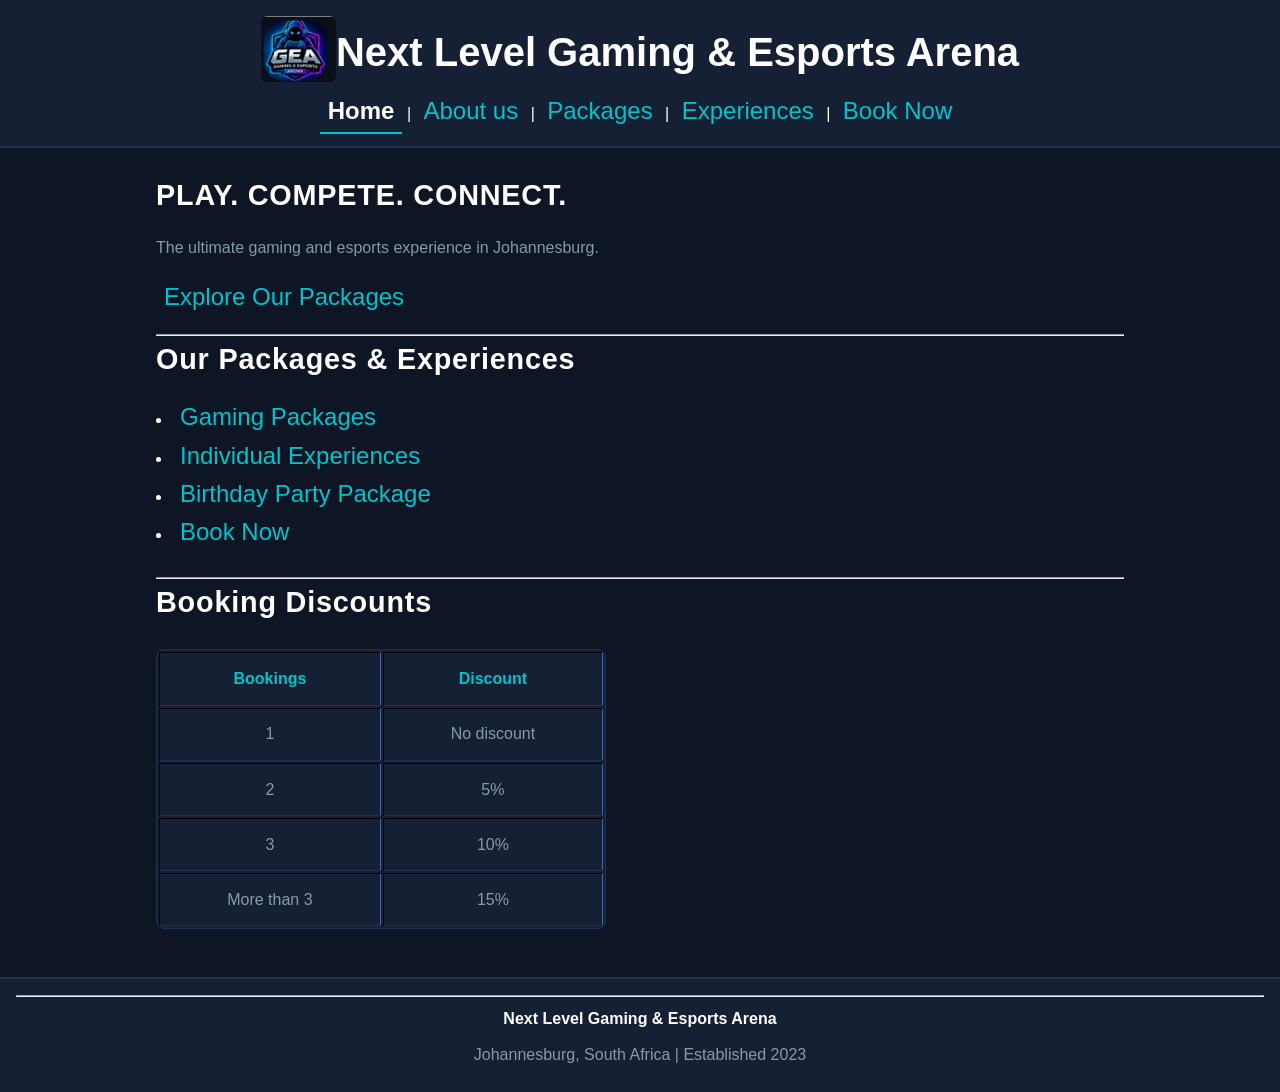
<file: index.html>
<!DOCTYPE html>
<html lang="en">

<head>
    <meta charset="UTF-8">
    <meta name="viewport" content="width=device-width, initial-scale=1.0">
    <title>Home - Next Level Gaming &amp; Esports Arena</title>

    <link rel="stylesheet" href="CSS/styles.css">

</head>

<body>
    <header>
        <h1><img src="images/logo.png" alt="Gaming Arena">Next Level Gaming &amp; Esports Arena</h1>

        <nav>
            <a href="index.html">Home</a> |
            <a href="about.html">About us</a> |
            <a href="packages.html">Packages</a> |
            <a href="experiences.html">Experiences</a> |
            <a href="booking.html">Book Now</a>
        </nav>

    </header>

    <main>

        <h2>PLAY. COMPETE. CONNECT.</h2>
        <p>The ultimate gaming and esports experience in Johannesburg.</p>
        <p><a href="packages.html">Explore Our Packages</a></p>
        <hr>
        <h2>Our Packages &amp; Experiences</h2>
        <ul>
            <li><a href="packages.html">Gaming Packages</a></li>
            <li><a href="experiences.html">Individual Experiences</a></li>
            <li><a href="birthday-party.html">Birthday Party Package</a></li>
            <li><a href="booking.html">Book Now</a></li>
        </ul>

        <br><hr>
        <h2>Booking Discounts</h2>
        <table border="1">
            <tr>
                <th>Bookings</th>
                <th>Discount</th>
            </tr>
            <tr>
                <td>1</td>
                <td>No discount</td>
            </tr>
            <tr>
                <td>2</td>
                <td>5%</td>
            </tr>
            <tr>
                <td>3</td>
                <td>10%</td>
            </tr>
            <tr>
                <td>More than 3</td>
                <td>15%</td>
            </tr>
        </table>
    </main>

    <footer>
        <hr>
        <p><strong>Next Level Gaming &amp; Esports Arena</strong></p>
        <p>Johannesburg, South Africa | Established 2023</p>
    </footer>

    <!--Global Script-->
    <script src="JavaScript/script.js"></script>

</body>

</html>
</file>
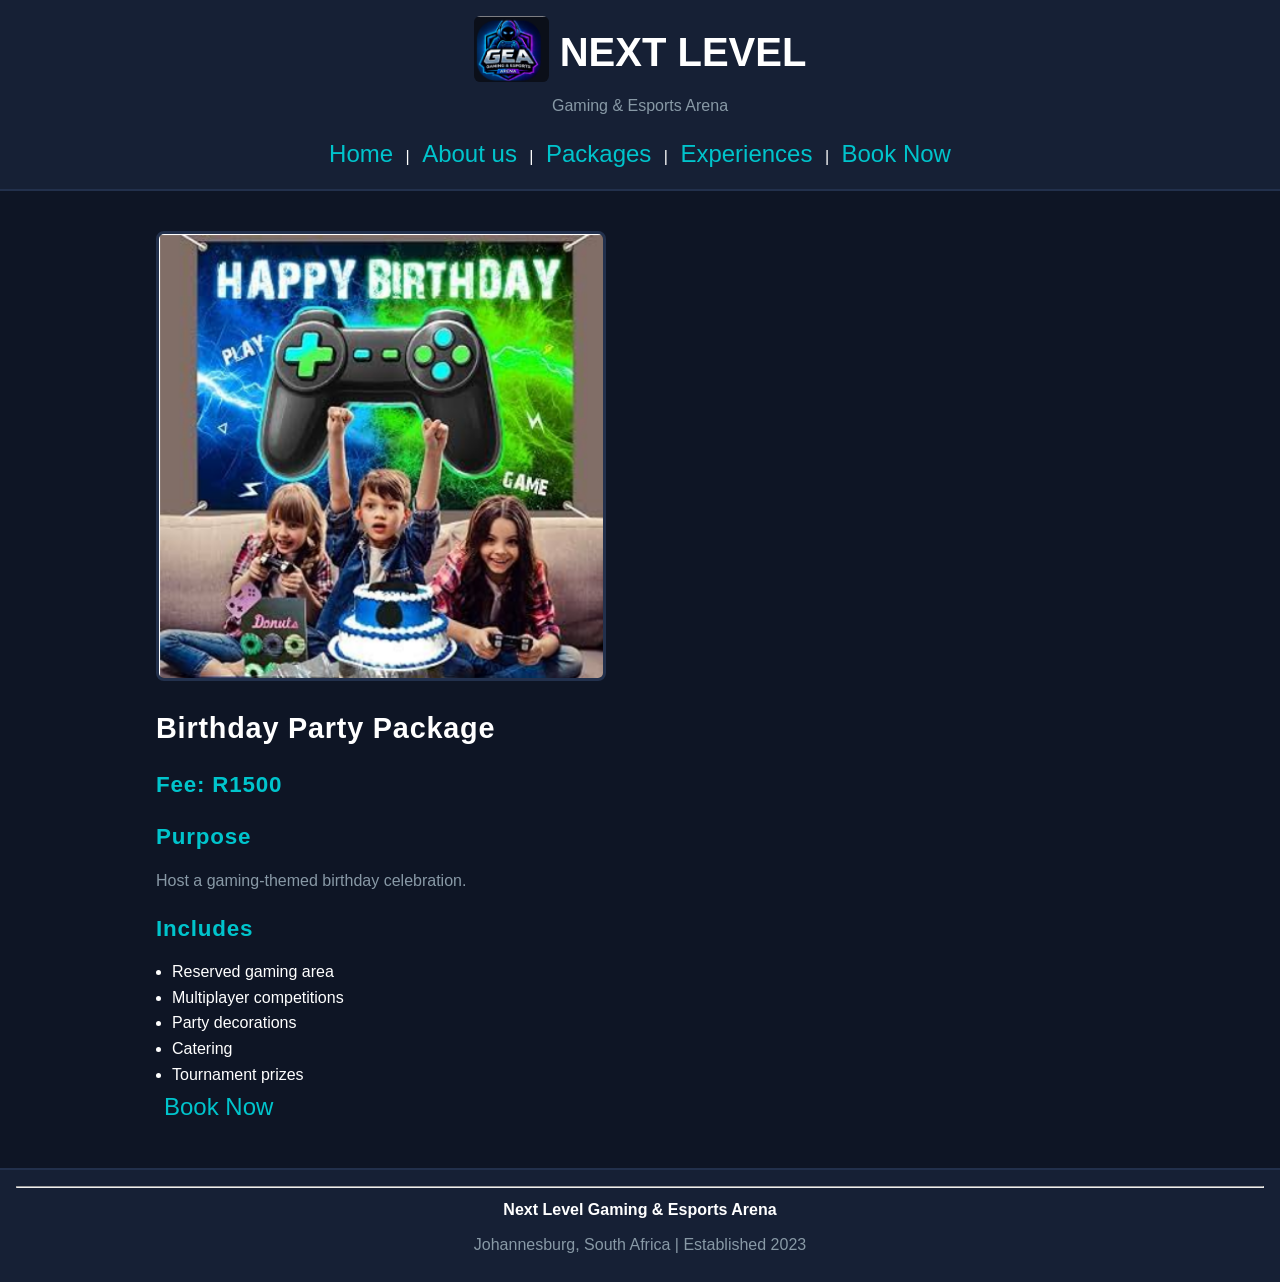
<file: birthday-party.html>
<!DOCTYPE html>
<html lang="en">

<head>
    <meta charset="UTF-8">
    <meta name="viewport" content="width=device-width, initial-scale=1.0">
    <title>Birthday Party Package - Next Level Gaming &amp; Esports Arena</title>

    <link rel="stylesheet" href="CSS/styles.css">

</head>

<body>
    <header>
        <h1><img src="images/logo.png" alt="Gaming Arena"> NEXT LEVEL</h1>
        <p>Gaming &amp; Esports Arena</p>

        <nav>
            <a href="index.html">Home</a> |
            <a href="about.html">About us</a> |
            <a href="packages.html">Packages</a> |
            <a href="experiences.html">Experiences</a> |
            <a href="booking.html">Book Now</a>
        </nav>

    </header>

    <main>

        <img src="images/birthday-party.png" alt="Birthday Party Package" width="30%">


        <h2>Birthday Party Package</h2>

        <h3>Fee: R1500</h3>

        <h3>Purpose</h3>
        <p>Host a gaming-themed birthday celebration.</p>

        <h3>Includes</h3>
        <ul>
            <li>Reserved gaming area</li>
            <li>Multiplayer competitions</li>
            <li>Party decorations</li>
            <li>Catering</li>
            <li>Tournament prizes</li>
        </ul>
        <p><a href="booking.html">Book Now</a></p>
    </main>

    <footer>
        <hr>
        <p><strong>Next Level Gaming &amp; Esports Arena</strong></p>
        <p>Johannesburg, South Africa | Established 2023</p>
    </footer>

    <script src="JavaScript/script.js"></script>

</body>

</html>
</file>
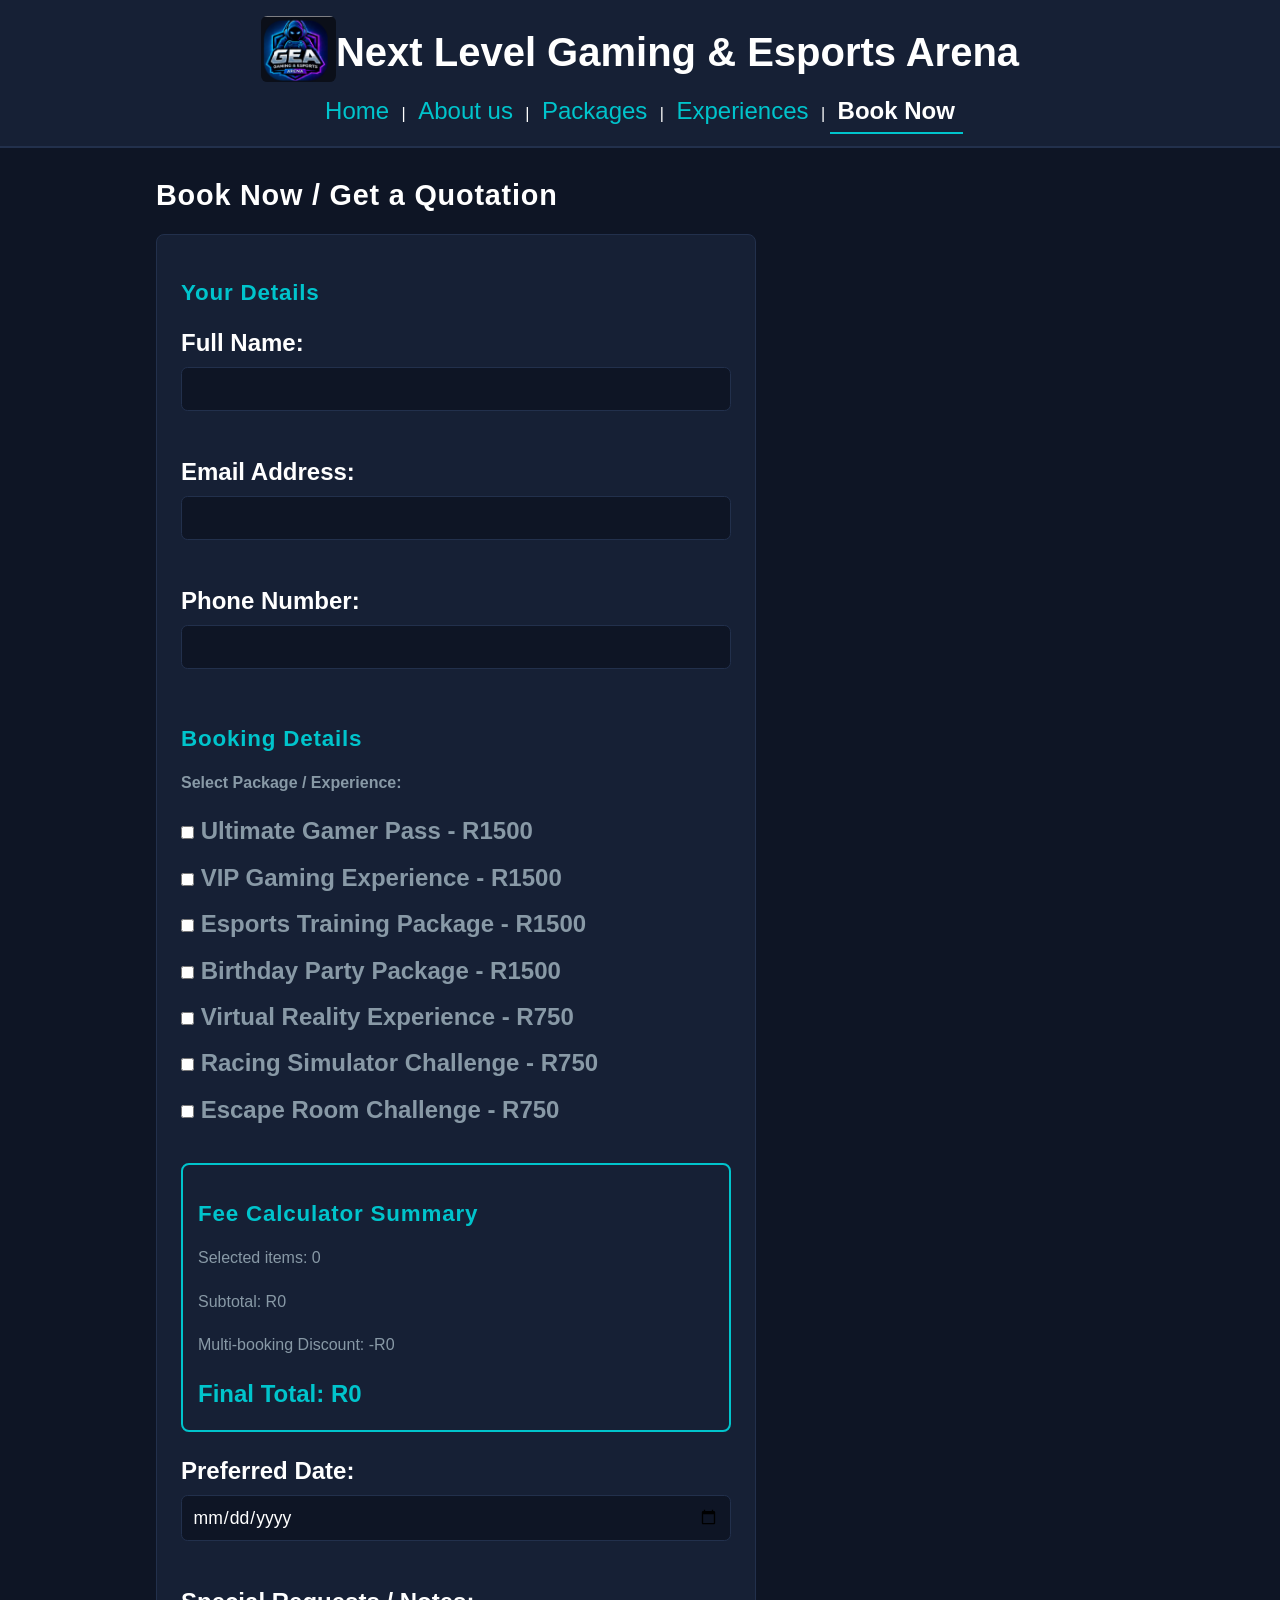
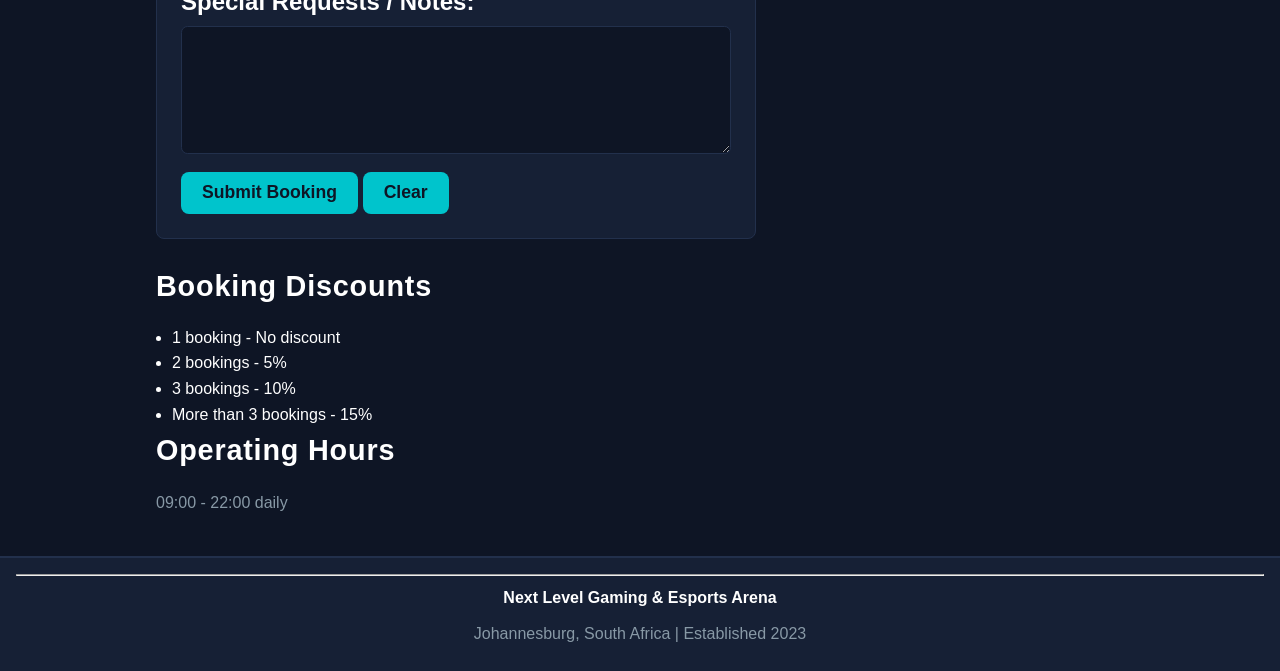
<file: booking.html>
<!DOCTYPE html>
<html lang="en">

<head>
    <meta charset="UTF-8">
    <meta name="viewport" content="width=device-width, initial-scale=1.0">
    <title>Booking / Quotation - Next Level Gaming &amp; Esports Arena</title>

    <link rel="stylesheet" href="CSS/styles.css">

    <!--Calculator CSS-->
    <link rel="stylesheet" href="CSS/calculator.css">

</head>

<body>
    <header>
        <h1><img src="images/logo.png" alt="Gaming Arena">Next Level Gaming &amp; Esports Arena</h1>

        <nav>
            <a href="index.html">Home</a> |
            <a href="about.html">About us</a> |
            <a href="packages.html">Packages</a> |
            <a href="experiences.html">Experiences</a> |
            <a href="booking.html">Book Now</a>
        </nav>

    </header>

    <main>

        <h2>Book Now / Get a Quotation</h2>

        <form action="#" method="post">
            <div class="form-section">

                <h3>Your Details</h3>

                <label for="fullname">Full Name:</label><br><input type="text" id="fullname" name="fullname"
                    required><br><br>
                <label for="email">Email Address:</label><br><input type="email" id="email" name="email"
                    required><br><br>
                <label for="phone">Phone Number:</label><br><input type="tel" id="phone" name="phone" required><br><br>

            </div><br>

            <div class="form-section">
                <h3>Booking Details</h3>

                <p><strong>Select Package / Experience:</strong></p>

                <div class="package-options">
                    <label><input type="checkbox" name="package" value="1500" data-name="Ultimate Gamer Pass"> Ultimate
                        Gamer Pass - R1500</label><br>
                    <label><input type="checkbox" name="package" value="1500" data-name="VIP Gaming Experience"> VIP
                        Gaming Experience - R1500</label><br>
                    <label><input type="checkbox" name="package" value="1500" data-name="Esports Training Package">
                        Esports Training Package - R1500</label><br>
                    <label><input type="checkbox" name="package" value="1500" data-name="Birthday Party Package">
                        Birthday Party Package - R1500</label><br>
                    <label><input type="checkbox" name="package" value="750" data-name="Virtual Reality Experience">
                        Virtual Reality Experience - R750</label><br>
                    <label><input type="checkbox" name="package" value="750" data-name="Racing Simulator Challenge">
                        Racing Simulator Challenge - R750</label><br>
                    <label><input type="checkbox" name="package" value="750" data-name="Escape Room Challenge"> Escape
                        Room Challenge - R750</label><br>
                </div><br>

                <!-- Fee Calculator Summary Box -->
                <div id="calculator-summary" class="fee-calculator">
                    <h3>Fee Calculator Summary</h3>
                    <p id="selected-count">Selected items: 0</p>
                    <p id="subtotal-display">Subtotal: R0</p>
                    <p id="discount-display">Multi-booking Discount: -R0</p>
                    <p id="total-display" class="total-display">Final Total: R0
                    </p>
                </div>


                <label for="date">Preferred Date:</label><br>
                <input type="date" id="date" name="date"><br><br>

                <label for="notes">Special Requests / Notes:</label><br>
                <textarea id="notes" name="notes" rows="5" cols="30"></textarea><br><br>
            </div>

            <input type="submit" value="Submit Booking">
            <input type="reset" value="Clear">
        </form>

        <h2>Booking Discounts</h2>
        <ul>
            <li>1 booking - No discount</li>
            <li>2 bookings - 5%</li>
            <li>3 bookings - 10%</li>
            <li>More than 3 bookings - 15%</li>
        </ul>

        <h2>Operating Hours</h2>

        <p>09:00 - 22:00 daily</p>
    </main>

    <footer>
        <hr>
        <p><strong>Next Level Gaming &amp; Esports Arena</strong></p>
        <p>Johannesburg, South Africa | Established 2023</p>
    </footer>

    <!--Global Script-->
    <script src="JavaScript/script.js"></script>

    <!-- Fee Calculator Script -->
    <script src="JavaScript/calculator.js"></script>
</body>

</html>
</file>
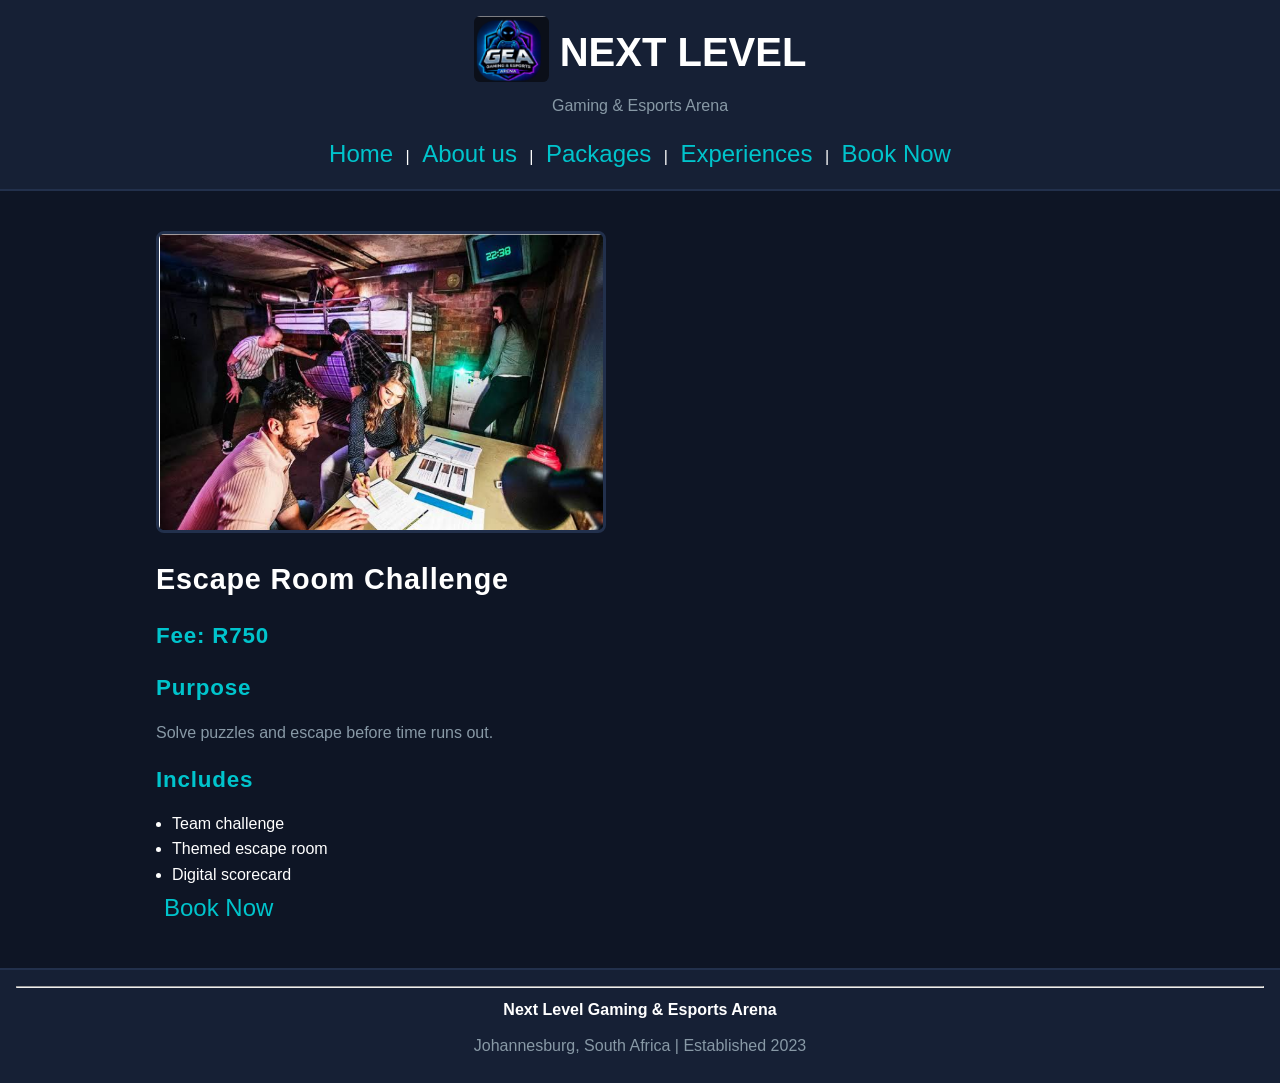
<file: escape-room.html>
<!DOCTYPE html>
<html lang="en">

<head>
    <meta charset="UTF-8">
    <meta name="viewport" content="width=device-width, initial-scale=1.0">
    <title>Escape Room Challenge - Next Level Gaming &amp; Esports Arena</title>

    <link rel="stylesheet" href="CSS/styles.css">

</head>

<body>
    <header>
        <h1><img src="images/logo.png" alt="Gaming Arena"> NEXT LEVEL</h1>
        <p>Gaming &amp; Esports Arena</p>

        <nav>
            <a href="index.html">Home</a> |
            <a href="about.html">About us</a> |
            <a href="packages.html">Packages</a> |
            <a href="experiences.html">Experiences</a> |
            <a href="booking.html">Book Now</a>
        </nav>

    </header>

    <main>

        <img src="images/escape-room.png" alt="Escape Room Challenge" width="30%">
        <h2>Escape Room Challenge</h2>
        <h3>Fee: R750</h3>
        <h3>Purpose</h3>
        <p>Solve puzzles and escape before time runs out.</p>
        <h3>Includes</h3>
        <ul>
            <li>Team challenge</li>
            <li>Themed escape room</li>
            <li>Digital scorecard</li>
        </ul>
        <p><a href="booking.html">Book Now</a></p>
    </main>

    <footer>
        <hr>
        <p><strong>Next Level Gaming &amp; Esports Arena</strong></p>
        <p>Johannesburg, South Africa | Established 2023</p>
    </footer>

    <script src="JavaScript/script.js"></script>

</body>

</html>
</file>
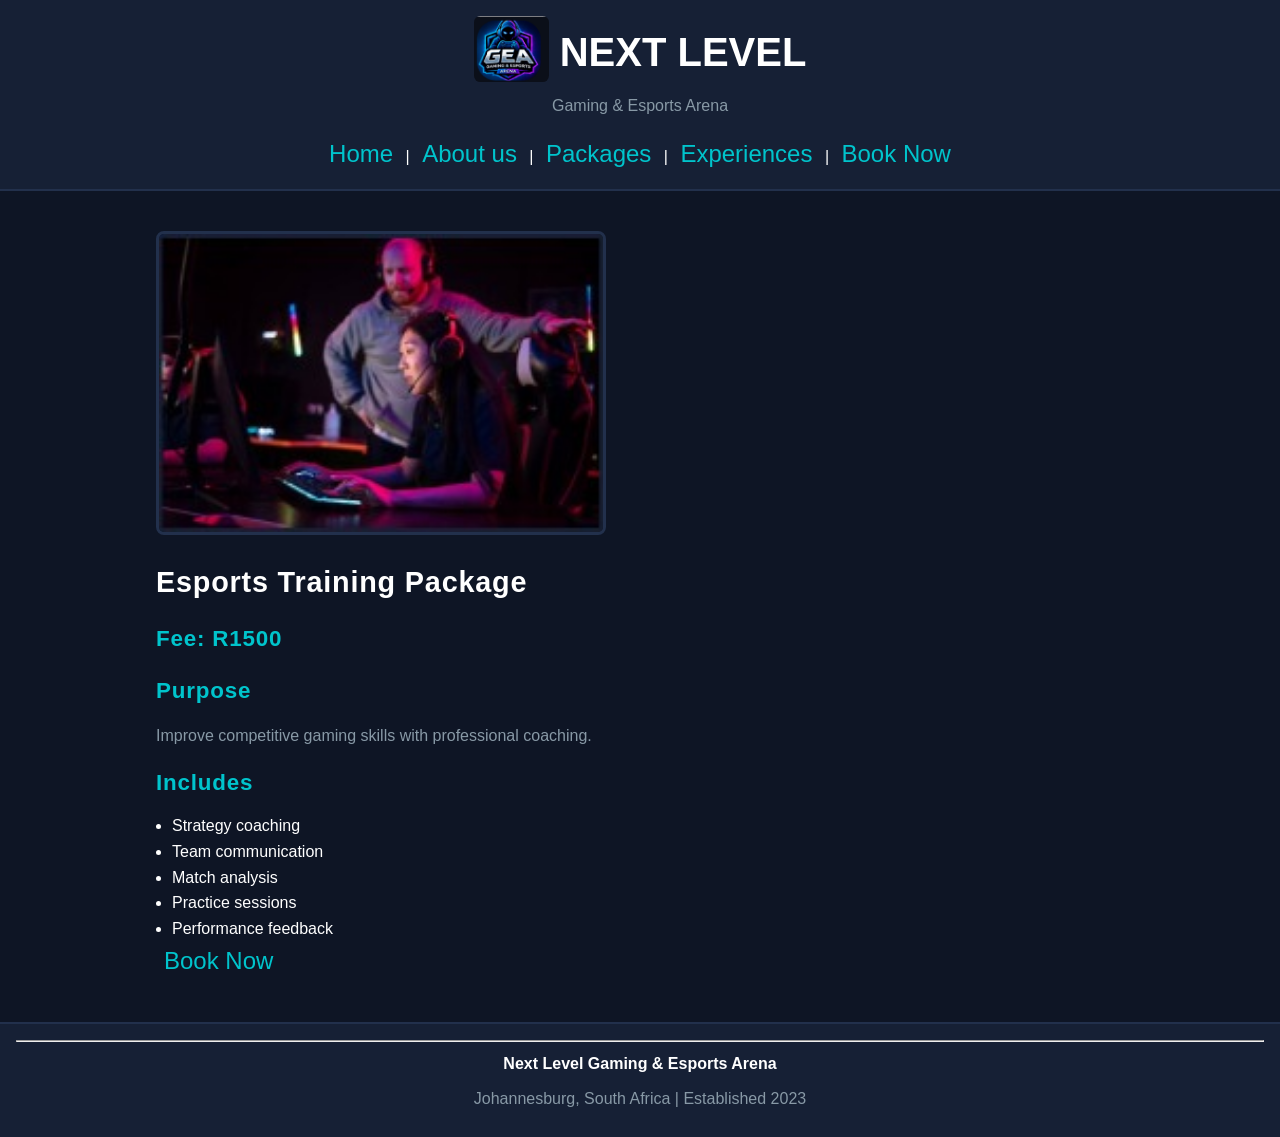
<file: esports-training.html>
<!DOCTYPE html>
<html lang="en">

<head>
    <meta charset="UTF-8">
    <meta name="viewport" content="width=device-width, initial-scale=1.0">
    <title>Esports Training Package - Next Level Gaming &amp; Esports Arena</title>

    <link rel="stylesheet" href="CSS/styles.css">

</head>

<body>
    <header>
        <h1><img src="images/logo.png" alt="Gaming Arena"> NEXT LEVEL</h1>
        <p>Gaming &amp; Esports Arena</p>

        <nav>
            <a href="index.html">Home</a> |
            <a href="about.html">About us</a> |
            <a href="packages.html">Packages</a> |
            <a href="experiences.html">Experiences</a> |
            <a href="booking.html">Book Now</a>
        </nav>

    </header>

    <main>

        <img src="images/esports-training.jpg" alt="Esports Training Package" width="30%">
        <h2>Esports Training Package</h2>
        <h3>Fee: R1500</h3>
        <h3>Purpose</h3>
        <p>Improve competitive gaming skills with professional coaching.</p>
        <h3>Includes</h3>
        <ul>
            <li>Strategy coaching</li>
            <li>Team communication</li>
            <li>Match analysis</li>
            <li>Practice sessions</li>
            <li>Performance feedback</li>
        </ul>
        <p><a href="booking.html">Book Now</a></p>
    </main>

    <footer>
        <hr>
        <p><strong>Next Level Gaming &amp; Esports Arena</strong></p>
        <p>Johannesburg, South Africa | Established 2023</p>
    </footer>

    <script src="JavaScript/script.js"></script>

</body>

</html>
</file>
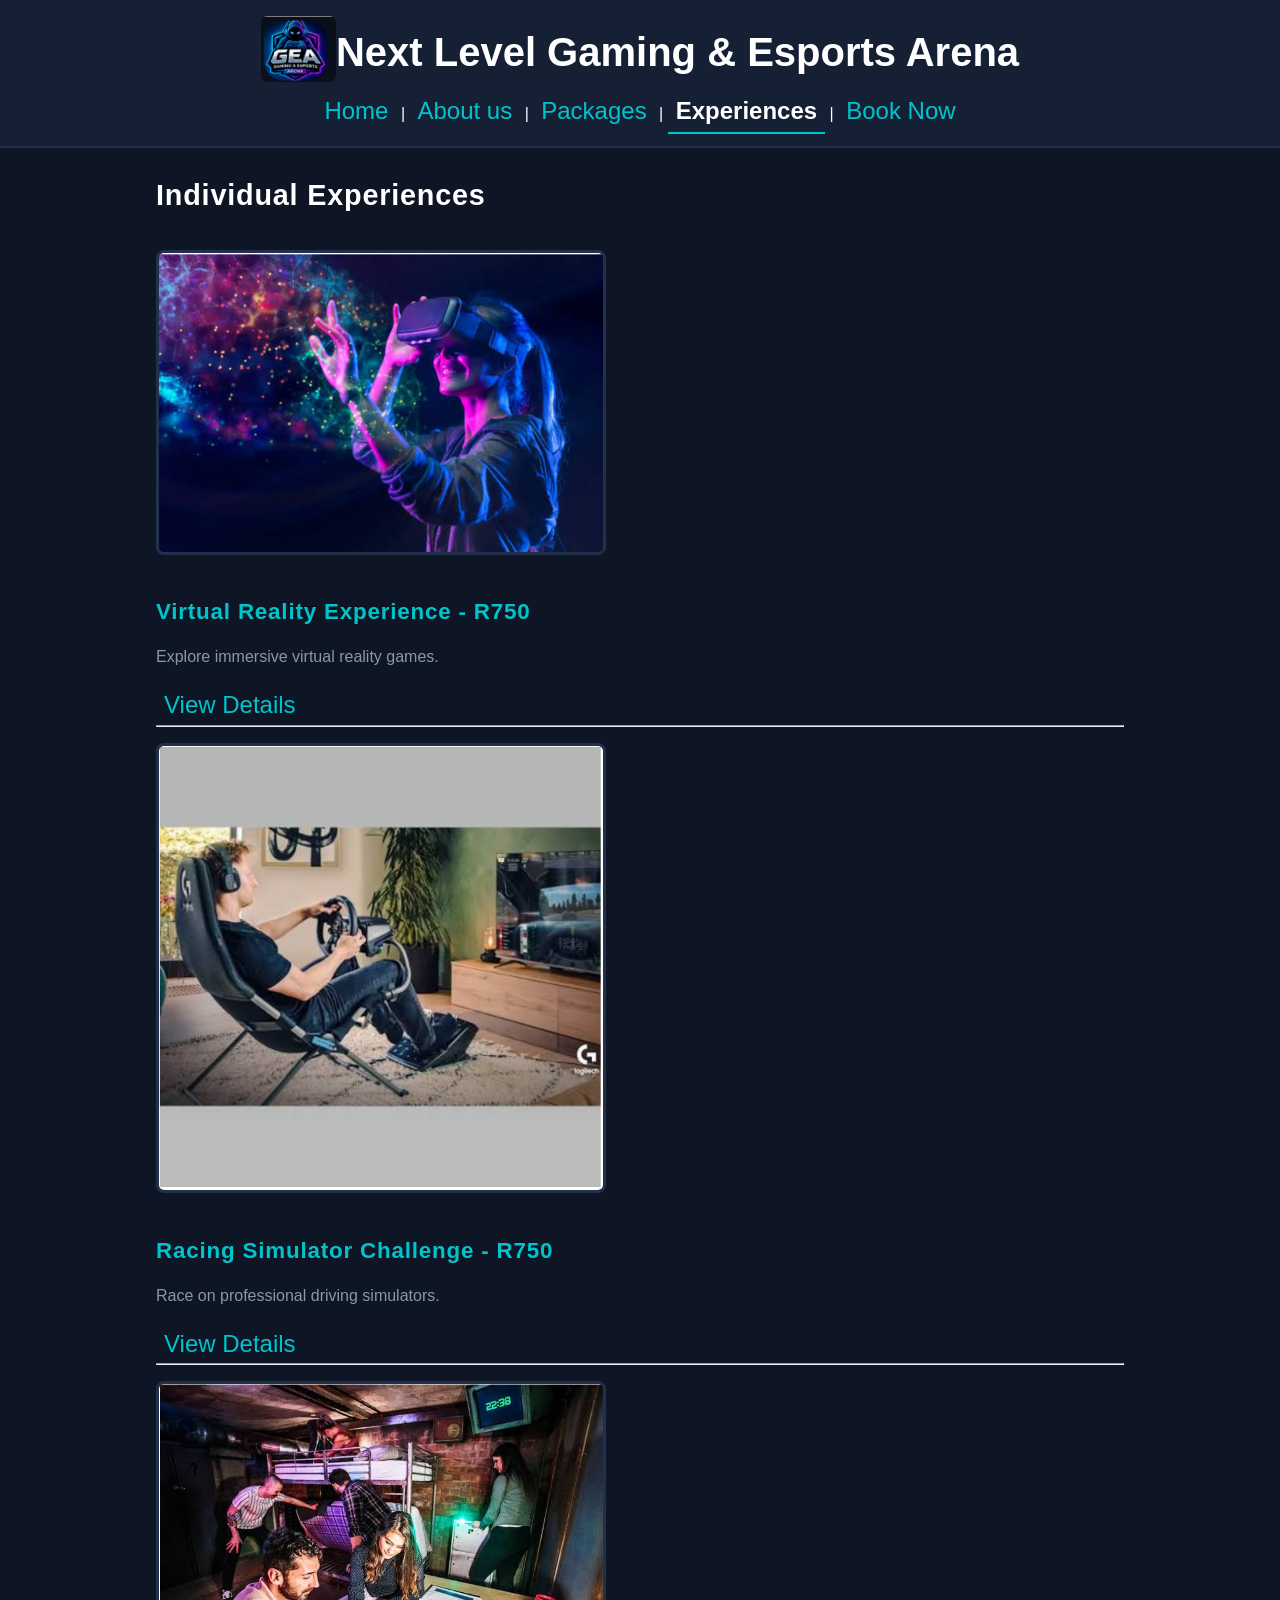
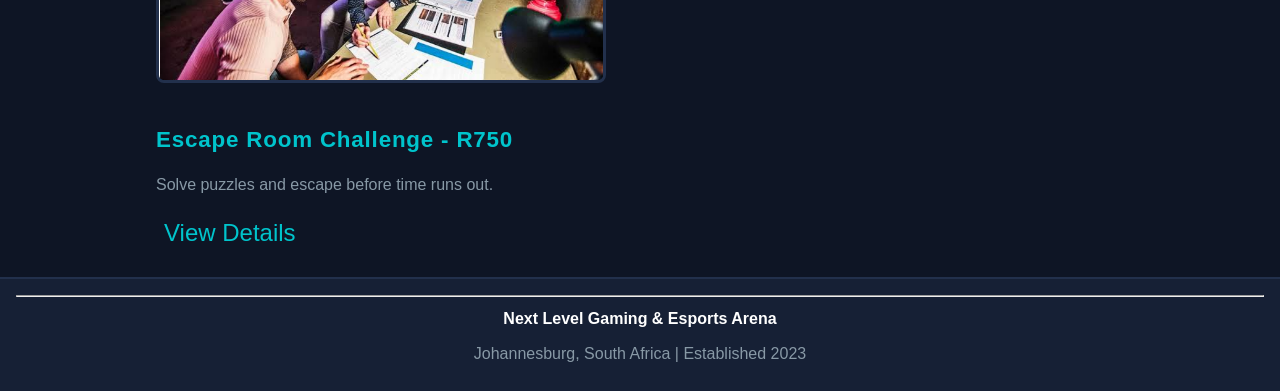
<file: experiences.html>
<!DOCTYPE html>
<html lang="en">

<head>
    <meta charset="UTF-8">
    <meta name="viewport" content="width=device-width, initial-scale=1.0">
    <title>Individual Experiences - Next Level Gaming &amp; Esports Arena</title>

    <link rel="stylesheet" href="CSS/styles.css">

</head>

<body>
    <header>
        <h1><img src="images/logo.png" alt="Gaming Arena" width="3%">Next Level Gaming &amp; Esports Arena</h1>

        <nav>
            <a href="index.html">Home</a> |
            <a href="about.html">About us</a> |
            <a href="packages.html">Packages</a> |
            <a href="experiences.html">Experiences</a> |
            <a href="booking.html">Book Now</a>
        </nav>

    </header>
    <main>

        <h2>Individual Experiences</h2>
        <img src="images/virtual-reality.png" alt="Virtual reality gaming" width="30%">
        <h3>Virtual Reality Experience - R750</h3>
        <p>Explore immersive virtual reality games.</p><a href="vr.html">View Details</a>
        <hr>

        <img src="images/racing-simulator.png" alt="Racing simulator challenge" width="30%">
        <h3>Racing Simulator Challenge - R750</h3>
        <p>Race on professional driving simulators.</p><a href="racing.html">View Details</a>
        <hr>

        <img src="images/escape-room.png" alt="Escape room challenge" width="30%">
        <h3>Escape Room Challenge - R750</h3>
        <p>Solve puzzles and escape before time runs out.</p><a href="escape-room.html">View Details</a>

    </main>

    <footer>
        <hr>
        <p><strong>Next Level Gaming &amp; Esports Arena</strong></p>
        <p>Johannesburg, South Africa | Established 2023</p>
    </footer>

    <!--Global Script-->
    <script src="JavaScript/script.js"></script>
</body>

</html>
</file>
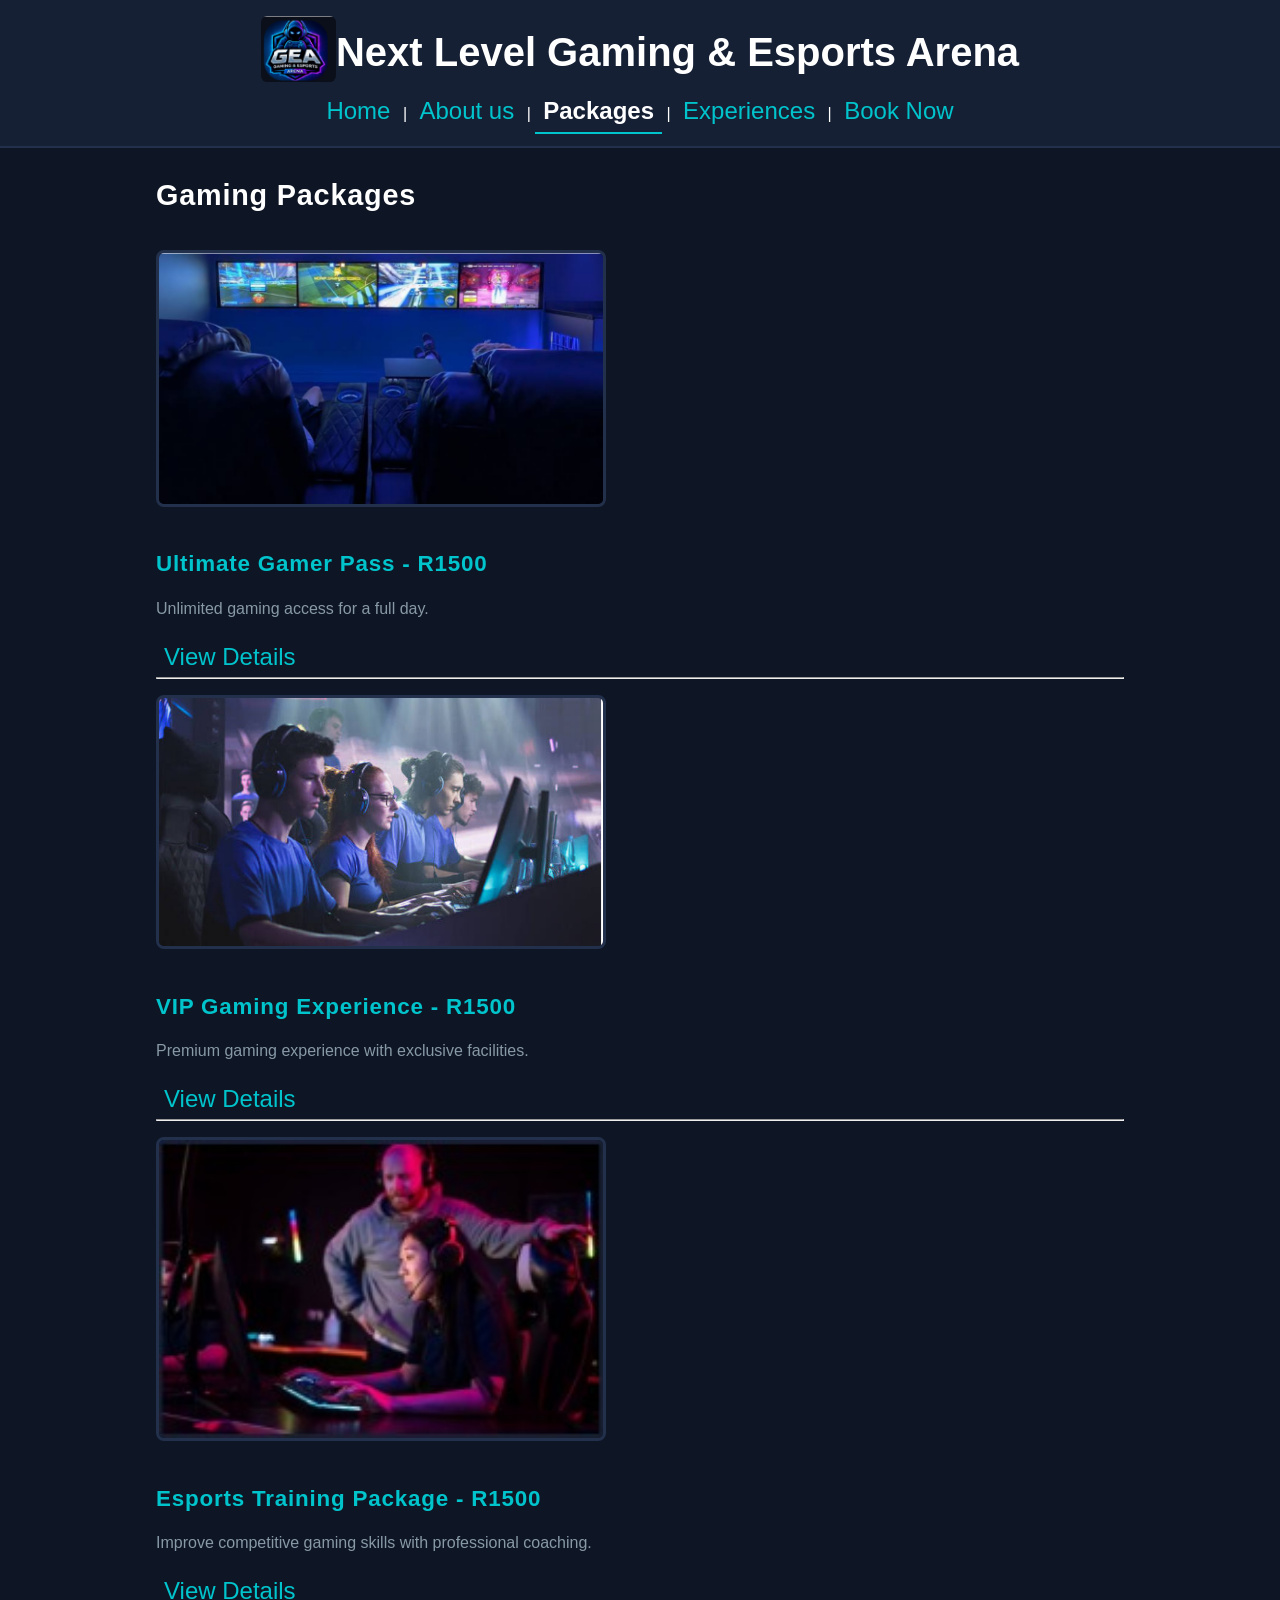
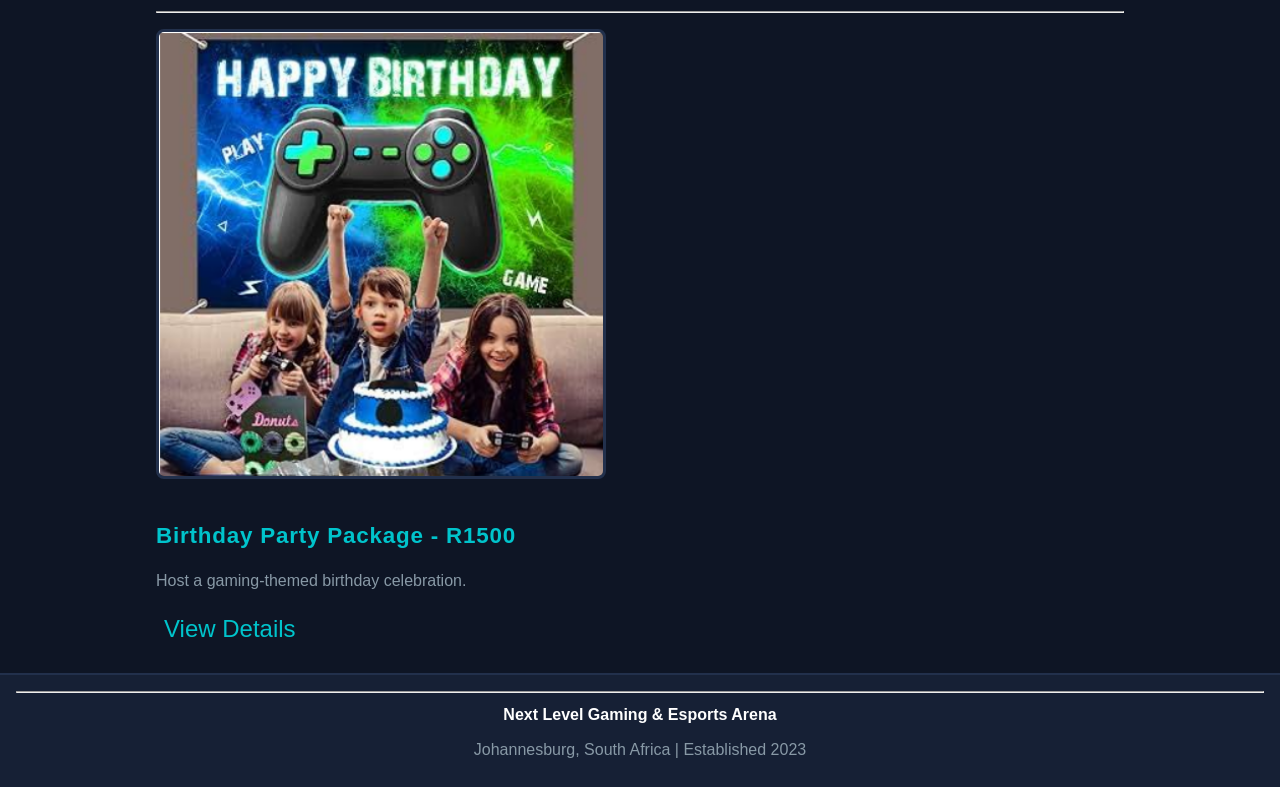
<file: packages.html>
<!DOCTYPE html>
<html lang="en">

<head>
    <meta charset="UTF-8">
    <meta name="viewport" content="width=device-width, initial-scale=1.0">
    <title>Gaming Packages - Next Level Gaming &amp; Esports Arena</title>

    <link rel="stylesheet" href="CSS/styles.css">

</head>

<body>
    <header>
        <h1><img src="images/logo.png" alt="Gaming Arena">Next Level Gaming &amp; Esports Arena</h1>

        <nav>
            <a href="index.html">Home</a> |
            <a href="about.html">About us</a> |
            <a href="packages.html">Packages</a> |
            <a href="experiences.html">Experiences</a> |
            <a href="booking.html">Book Now</a>
        </nav>

    </header>
    <main>

        <h2>Gaming Packages</h2>
        <img src="images/ultimate-gamer-pass.png" alt="Esports gaming setup" width="30%">
        <h3>Ultimate Gamer Pass - R1500</h3>
        <p>Unlimited gaming access for a full day.</p><a href="ultimate-gamer.html">View Details</a>
        <hr>

        <img src="images/vip-gaming-experience.png" alt="Vip Gaming" width="30%">
        <h3>VIP Gaming Experience - R1500</h3>
        <p>Premium gaming experience with exclusive facilities.</p><a href="vip-gaming.html">View Details</a>
        <hr>
        <img src="images/esports-training.jpg" alt="Esports training" width="30%">
        <h3>Esports Training Package - R1500</h3>
        <p>Improve competitive gaming skills with professional coaching.</p><a href="esports-training.html">View
            Details</a>
        <hr>
        <img src="images/birthday-party.png" alt="Birthday party" width="30%">
        <h3>Birthday Party Package - R1500</h3>
        <p>Host a gaming-themed birthday celebration.</p><a href="birthday-party.html">View Details</a>

    </main>
    <footer>
        <hr>
        <p><strong>Next Level Gaming &amp; Esports Arena</strong></p>
        <p>Johannesburg, South Africa | Established 2023</p>
    </footer>

    <!--Global Script-->
    <script src="JavaScript/script.js"></script>

</body>

</html>
</file>
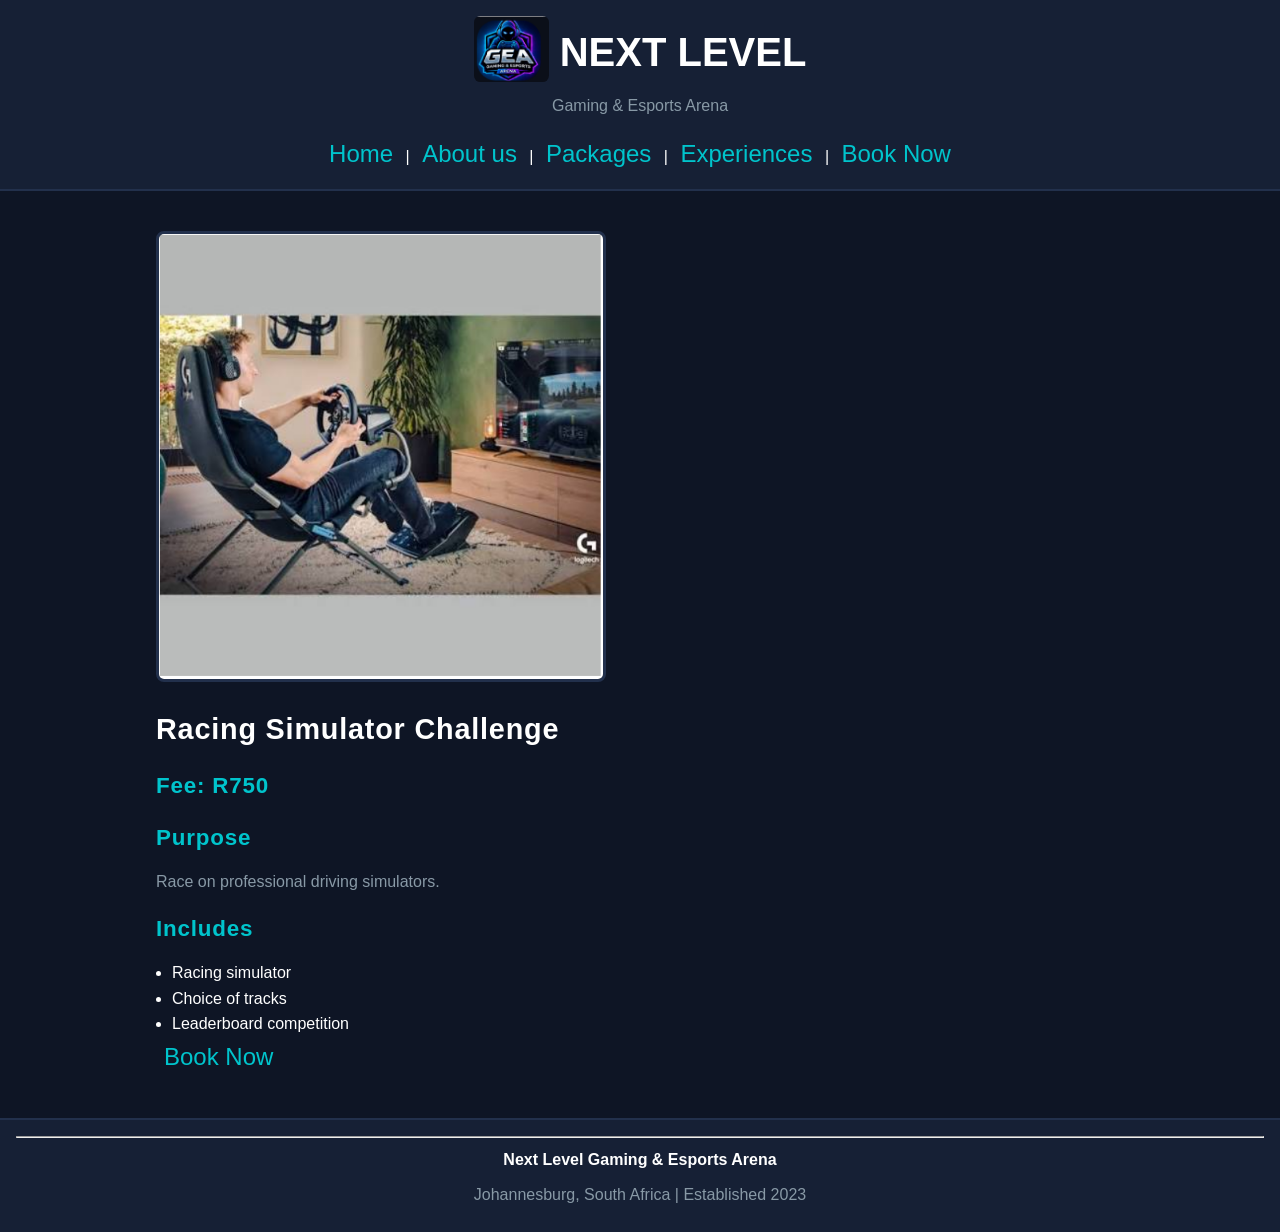
<file: racing.html>
<!DOCTYPE html>
<html lang="en">

<head>
    <meta charset="UTF-8">
    <meta name="viewport" content="width=device-width, initial-scale=1.0">
    <title>Racing Simulator Challenge - Next Level Gaming &amp; Esports Arena</title>

    <link rel="stylesheet" href="CSS/styles.css">

</head>

<body>
    <header>
        <h1><img src="images/logo.png" alt="Gaming Arena"> NEXT LEVEL</h1>
        <p>Gaming &amp; Esports Arena</p>

        <nav>
            <a href="index.html">Home</a> |
            <a href="about.html">About us</a> |
            <a href="packages.html">Packages</a> |
            <a href="experiences.html">Experiences</a> |
            <a href="booking.html">Book Now</a>
        </nav>

    </header>

    <main>

        <img src="images/racing-simulator.png" alt="Racing Simulator Challenge" width="30%">
        <h2>Racing Simulator Challenge</h2>
        <h3>Fee: R750</h3>
        <h3>Purpose</h3>
        <p>Race on professional driving simulators.</p>
        <h3>Includes</h3>
        <ul>
            <li>Racing simulator</li>
            <li>Choice of tracks</li>
            <li>Leaderboard competition</li>
        </ul>
        <p><a href="booking.html">Book Now</a></p>
    </main>

    <footer>
        <hr>
        <p><strong>Next Level Gaming &amp; Esports Arena</strong></p>
        <p>Johannesburg, South Africa | Established 2023</p>
    </footer>

    <script src="JavaScript/script.js"></script>

</body>

</html>
</file>
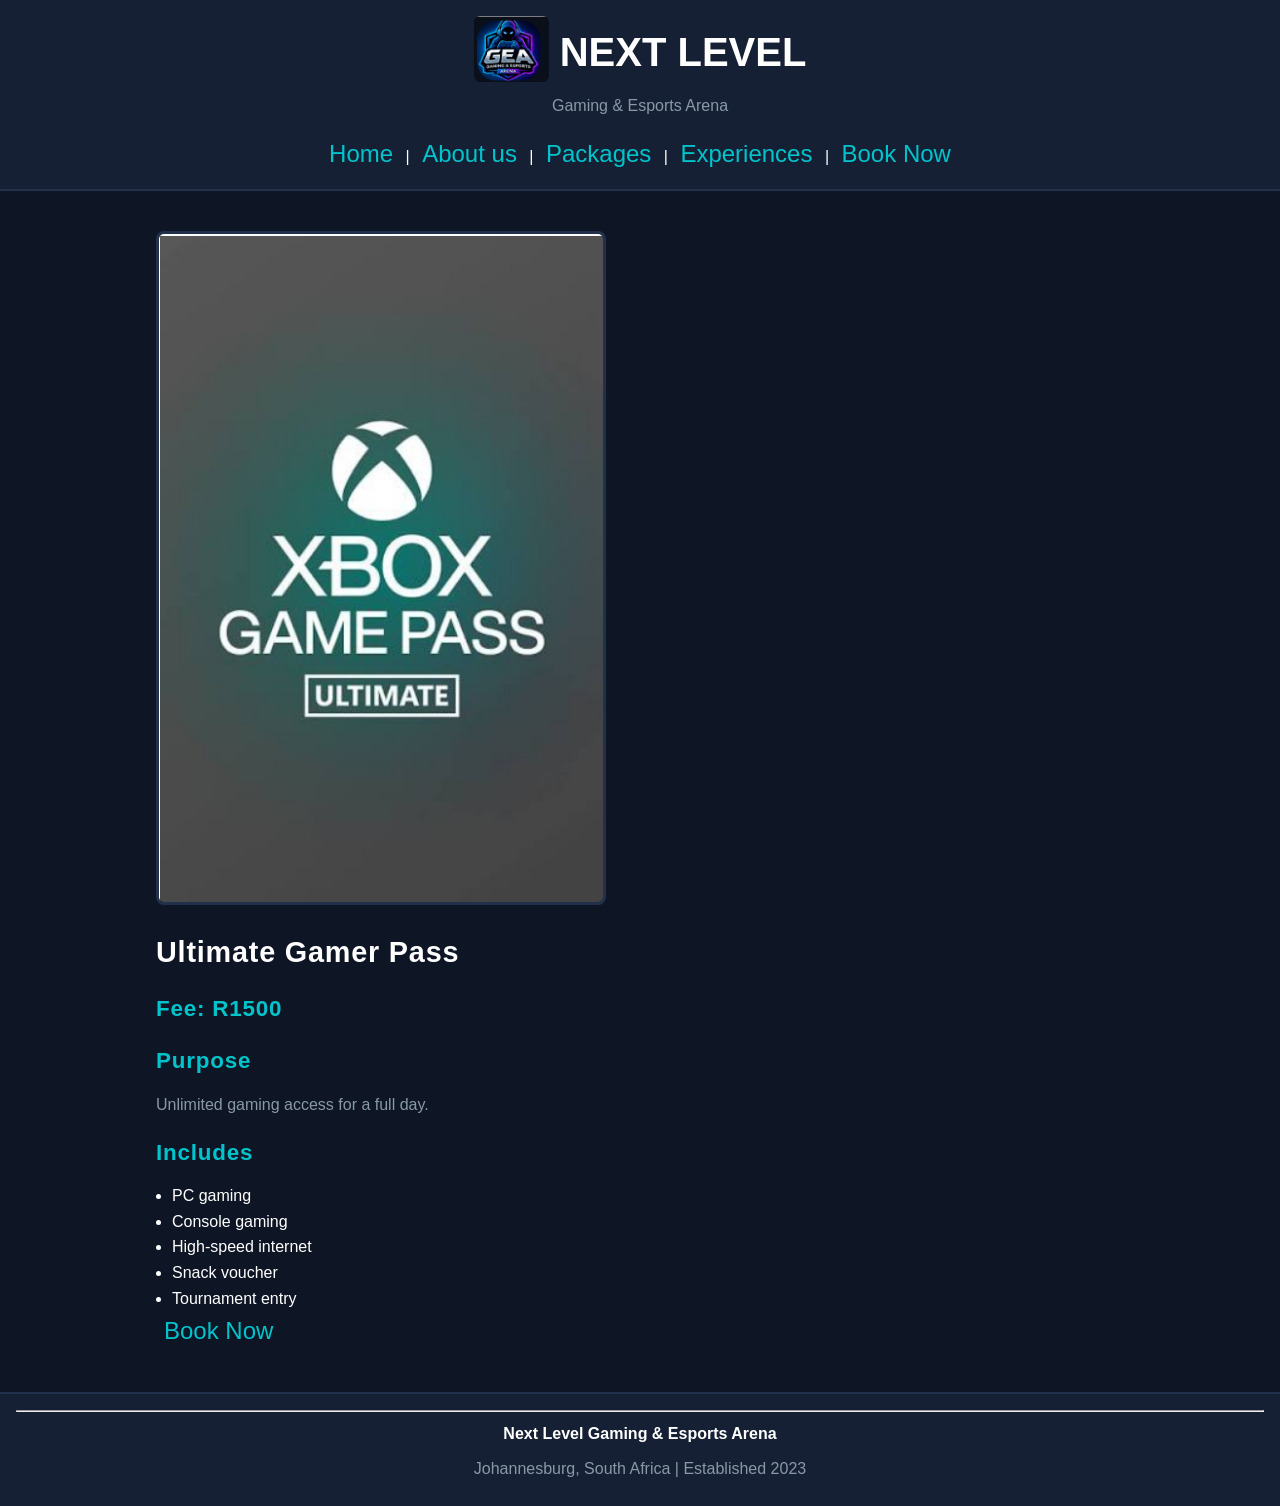
<file: ultimate-gamer.html>
<!DOCTYPE html>
<html lang="en">

<head>
    <meta charset="UTF-8">
    <meta name="viewport" content="width=device-width, initial-scale=1.0">
    <title>Ultimate Gamer Pass - Next Level Gaming &amp; Esports Arena</title>

    <link rel="stylesheet" href="CSS/styles.css">

</head>

<body>
    <header>
        <h1><img src="images/logo.png" alt="Gaming Arena"> NEXT LEVEL</h1>
        <p>Gaming &amp; Esports Arena</p>

        <nav>
            <a href="index.html">Home</a> |
            <a href="about.html">About us</a> |
            <a href="packages.html">Packages</a> |
            <a href="experiences.html">Experiences</a> |
            <a href="booking.html">Book Now</a>
        </nav>

    </header>

    <main>

        <img src="images/xbox-game-pass..png" alt="Ultimate Gamer Pass" width="30%">
        <h2>Ultimate Gamer Pass</h2>
        <h3>Fee: R1500</h3>
        <h3>Purpose</h3>
        <p>Unlimited gaming access for a full day.</p>
        <h3>Includes</h3>
        <ul>
            <li>PC gaming</li>
            <li>Console gaming</li>
            <li>High-speed internet</li>
            <li>Snack voucher</li>
            <li>Tournament entry</li>
        </ul>
        <p><a href="booking.html">Book Now</a></p>
    </main>

    <footer>
        <hr>
        <p><strong>Next Level Gaming &amp; Esports Arena</strong></p>
        <p>Johannesburg, South Africa | Established 2023</p>
    </footer>

    <script src="JavaScript/script.js"></script>

</body>

</html>
</file>
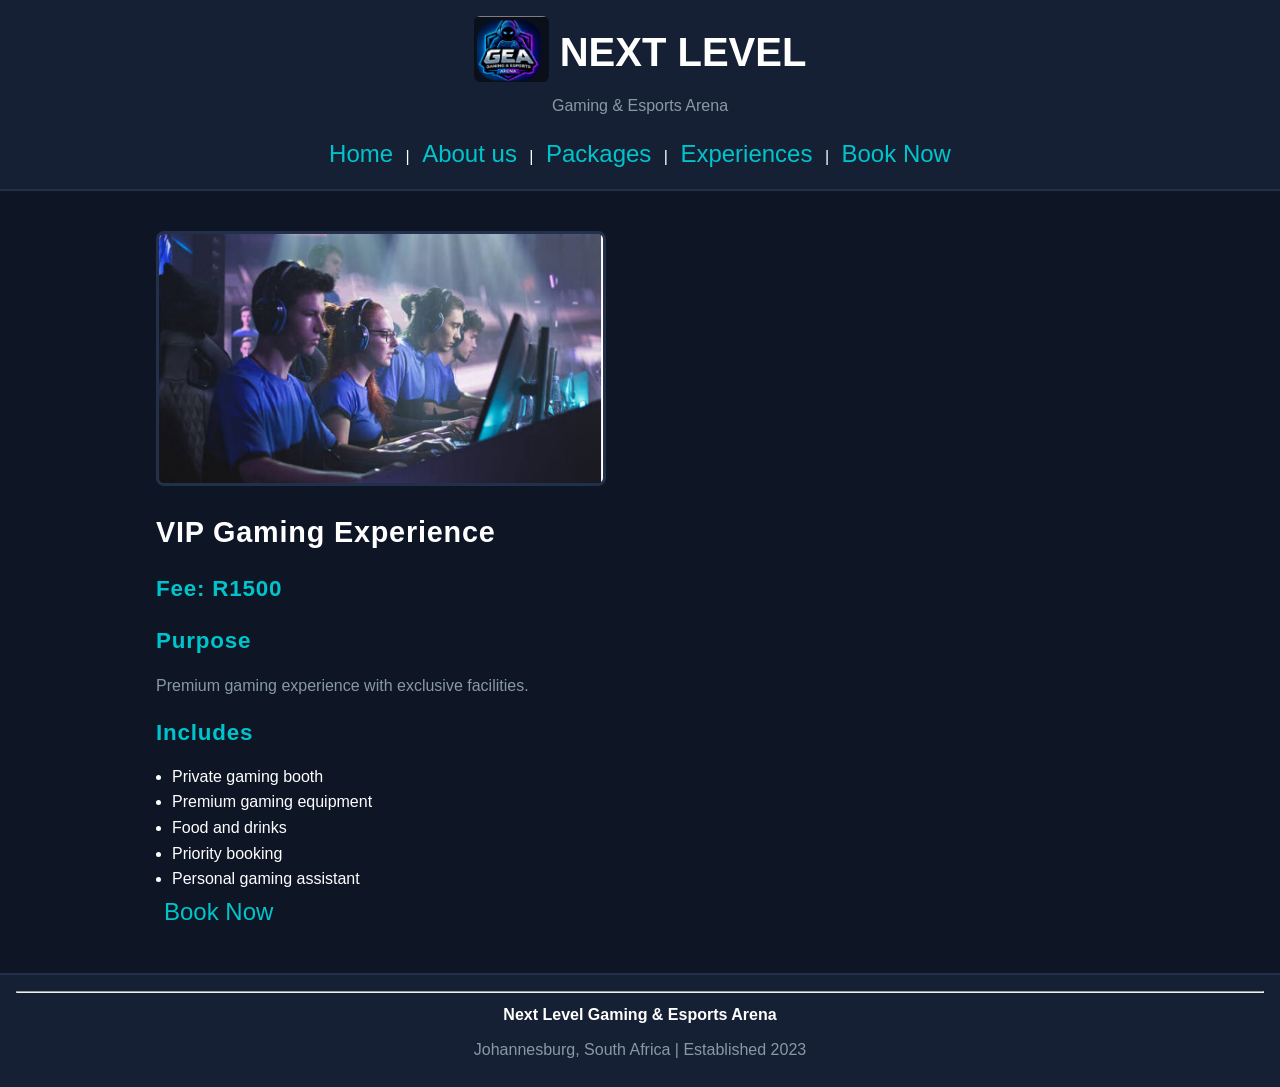
<file: vip-gaming.html>
<!DOCTYPE html>
<html lang="en">

<head>
    <meta charset="UTF-8">
    <meta name="viewport" content="width=device-width, initial-scale=1.0">
    <title>VIP Gaming Experience - Next Level Gaming &amp; Esports Arena</title>

    <link rel="stylesheet" href="CSS/styles.css">

</head>

<body>
    <header>
        <h1><img src="images/logo.png" alt="Gaming Arena"> NEXT LEVEL</h1>
        <p>Gaming &amp; Esports Arena</p>

        <nav>
            <a href="index.html">Home</a> |
            <a href="about.html">About us</a> |
            <a href="packages.html">Packages</a> |
            <a href="experiences.html">Experiences</a> |
            <a href="booking.html">Book Now</a>
        </nav>

    </header>

    <main>

        <img src="images/vip-gaming-experience.png" alt="VIP Gaming Experience" width="30%">
        <h2>VIP Gaming Experience</h2>
        <h3>Fee: R1500</h3>
        <h3>Purpose</h3>
        <p>Premium gaming experience with exclusive facilities.</p>
        <h3>Includes</h3>
        <ul>
            <li>Private gaming booth</li>
            <li>Premium gaming equipment</li>
            <li>Food and drinks</li>
            <li>Priority booking</li>
            <li>Personal gaming assistant</li>
        </ul>
        <p><a href="booking.html">Book Now</a></p>
    </main>

    <footer>
        <hr>
        <p><strong>Next Level Gaming &amp; Esports Arena</strong></p>
        <p>Johannesburg, South Africa | Established 2023</p>
    </footer>

    <script src="JavaScript/script.js"></script>

</body>

</html>
</file>
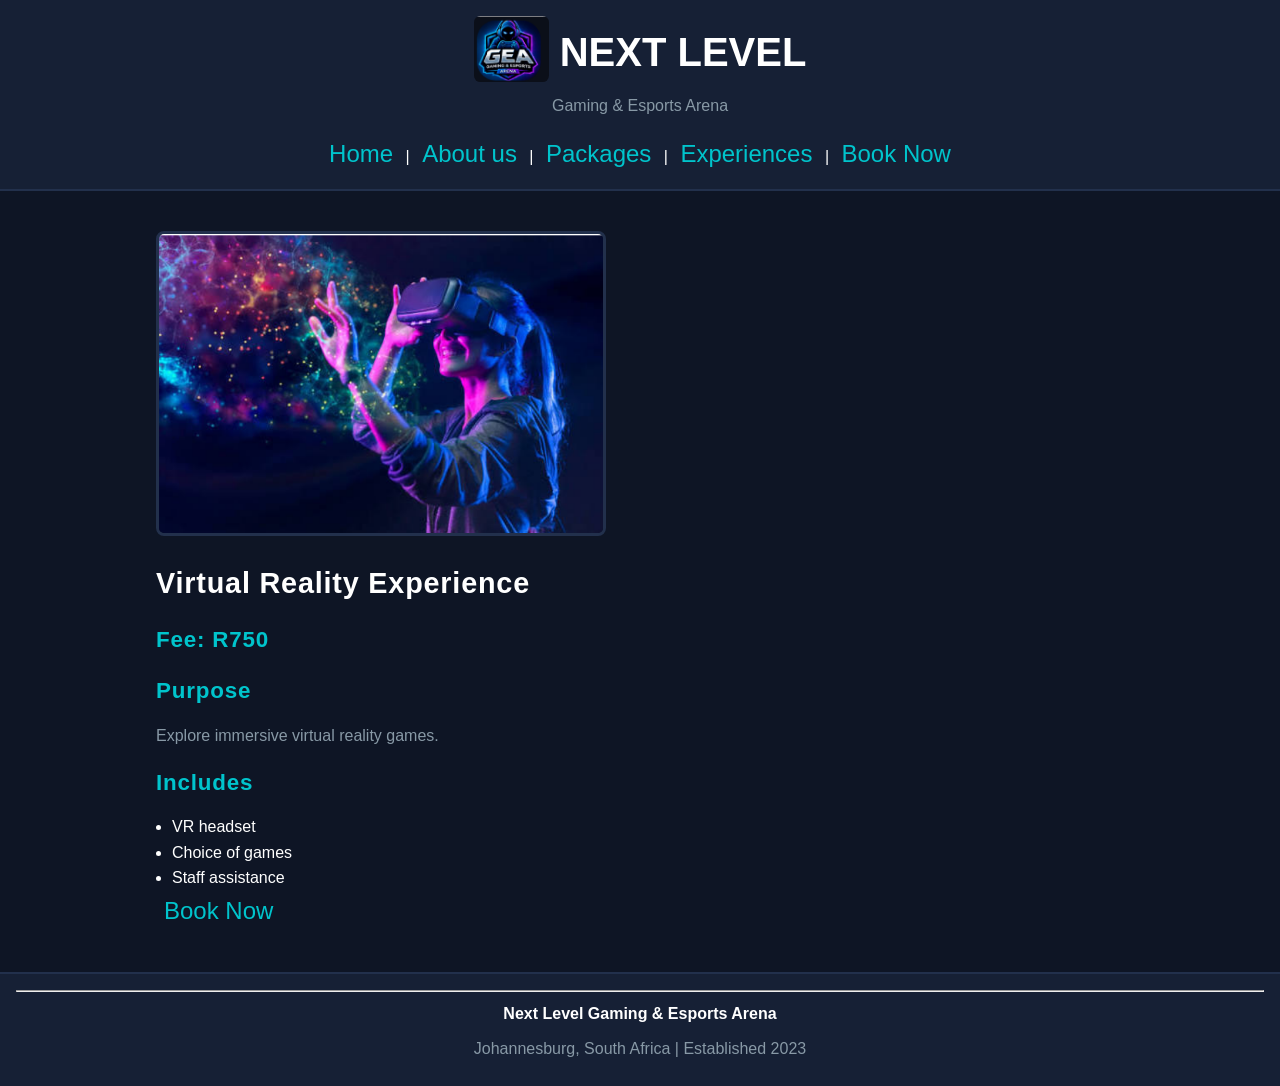
<file: vr.html>
<!DOCTYPE html>
<html lang="en">

<head>
    <meta charset="UTF-8">
    <meta name="viewport" content="width=device-width, initial-scale=1.0">
    <title>Virtual Reality Experience - Next Level Gaming &amp; Esports Arena</title>

    <link rel="stylesheet" href="CSS/styles.css">

</head>

<body>
    <header>
        <h1><img src="images/logo.png" alt="Gaming Arena"> NEXT LEVEL</h1>
        <p>Gaming &amp; Esports Arena</p>

        <nav>
            <a href="index.html">Home</a> |
            <a href="about.html">About us</a> |
            <a href="packages.html">Packages</a> |
            <a href="experiences.html">Experiences</a> |
            <a href="booking.html">Book Now</a>
        </nav>

    </header>

    <main>

        <img src="images/virtual-reality.png" alt="Virtual Reality Experience" width="30%">
        <h2>Virtual Reality Experience</h2>
        <h3>Fee: R750</h3>
        <h3>Purpose</h3>
        <p>Explore immersive virtual reality games.</p>
        <h3>Includes</h3>
        <ul>
            <li>VR headset</li>
            <li>Choice of games</li>
            <li>Staff assistance</li>
        </ul>
        <p><a href="booking.html">Book Now</a></p>
    </main>

    <footer>
        <hr>
        <p><strong>Next Level Gaming &amp; Esports Arena</strong></p>
        <p>Johannesburg, South Africa | Established 2023</p>
    </footer>

    <script src="JavaScript/script.js"></script>

</body>

</html>
</file>
<file: CSS/styles.css>
/*CSS reset*/
* {
    margin: 0;
    padding: 0;
    box-sizing: border-box;
}

/*Styling the whole body of the website*/
body {
    font-family: Arial, Helvetica, sans-serif;
    font-size: 1rem;
    line-height: 1.6;
    color: #ffffff;
    background-color: #0e1525;
    margin: 0;
}

/*Styling the header and footer*/
header {
    background-color: #162035;
    padding: 1rem;
    border-bottom: 2px solid #22304c;
    text-align: center;
}

footer {
    background-color: #162035;
    padding: 1rem;
    border-top: 2px solid #22304c;
    margin-top: auto;
}

/*Controling the main content width*/
main {
    width: 90%;
    max-width: 1000px;
    margin: 0 auto;
    padding: 1.5rem 1rem;
}

a {
    font-size: 1.5rem;
    padding: 0.5rem;
    color: #00c4cc;
    text-decoration: none;
    cursor: pointer;
    transition: color 0.3s ease;
}

a:hover {
    color: #ffffff;
}

ul {
    margin-left: 1rem;
}

/*The genreal styling for all the buttons*/
button,
input[type="submit"],
input[type="reset"] {
    width: fit-content;
    height: auto;
    margin-left: 0;
    font-size: 1.1rem;
    font-weight: bold;
    padding: 0.6em 1.2em;
    cursor: pointer;
    background-color: #00c4cc;
    color: #0e1525;
    transition: background-color 0.3s, transform 0.2s;
    border: none;
    border-radius: 0.5rem;
}

button:hover,
input[type="submit"]:hover,
input[type="reset"]:hover {
    background-color: #ffffff;
}

/*Typography*/
h1 {
    font-size: 2.5rem;
    font-weight: bold;
    color: #ffffff;
    margin-bottom: 0.5rem;
}

h2 {
    font-size: 1.8rem;
    letter-spacing: 0.05rem;
    font-weight: bold;
    color: #ffffff;
    margin-bottom: 1rem;
}

h3 {
    font-size: 1.4rem;
    letter-spacing: 0.05rem;
    font-weight: bold;
    color: #00c4cc;
    margin-bottom: 0.8rem;
    margin-top: 1rem;
}

h4 {
    color: #00c4cc;
    margin-bottom: 0.5rem;
    margin-top: 0.5rem;
}

p {
    font-family: 1.2rem;
    line-height: 1.7;
    margin-bottom: 1rem;
    color: #8899a6;
}

/*Styling everything in a specific ways*/
header img {
    border-radius: 0.4rem;
    margin-bottom: -1rem;
    width: 75px;
}

main img {
    width: 100%;
    max-width: 450px;
    height: auto;
    border: 3px solid #22304c;
    border-radius: 0.5rem;
    margin: 1rem 0;
    background-color: #162035;
    object-fit: cover;
}

/*Form styling (this is used in the booking page)*/
form {
    background-color: #162035;
    border: 1px solid #22304c;
    padding: 1.5rem;
    border-radius: 0.5rem;
    width: 100%;
    max-width: 600px;
    text-align: left;
    margin-bottom: 1.5rem;
}

.form-section {
    margin-bottom: -2rem;
}

label {
    color: #ffffff;
    font-weight: bold;
    font-size: 1.5rem;
}

input[type="text"],
input[type="email"],
input[type="tel"],
input[type="number"],
input[type="date"],
textarea {
    font-size: 1.1rem;
    color: #ffffff;
    background-color: #0e1525;
    border: 1px solid #22304c;
    border-radius: 0.4rem;
    padding: 0.6em;
    font-family: inherit;
    width: 100%;
    margin-top: 5px;
    margin-bottom: 1rem;
    outline: none;
}

input:focus,
textarea:focus {
    border-color: #00c4cc;
}

textarea {
    max-width: 100%;
}

.package-options label {
    font-weight: bold;
    color: #8899a6;
    display: inline-block;
    margin-bottom: 0.5rem;
    cursor: pointer;
}

.package-options input[type="radio"] {
    margin-right: 0.5rem;
    accent-color: #00c4cc;
}

/*Styling the table on the index.html page*/
table {
    width: 100%;
    max-width: 450px;
    background-color: #162035;
    border-radius: 0.5rem;
    overflow: hidden;
    margin: 1.5rem 0;
    border: 1px solid #22304c;
}

th,
td {
    padding: 0.8rem 1rem;
    text-align: center;
    font-size: 1rem;
    border-bottom: 1px solid #22304c;
}

th {
    background-color: #162035;
    color: #00c4cc;
    font-weight: bold;
}

td {
    color: #8899a6;
}

footer p {
    margin: 0.5rem;
    font-size: 1rem;
    text-align: center;
    color: #8899a6;
}

footer strong {
    color: #ffffff;
}

/*Styling it for a tablet responsiveness*/
@media screen and (max-width: 760px) {
    header {
        padding: 10px;
        text-align: center;
    }

    main {
        width: 95%;
        padding: 0.5rem;
    }

    main img {
        width: 100%;
        max-width: 100%;
    }

    form {
        width: 100%;
    }
}

/*Styling for the Mobile responsiveness*/
@media screen and (max-width: 480px) {
    h1 {
        font-size: 2rem;
        flex-direction: column;
    }

    h2,
    h3 {
        font-size: 1.2rem;
    }

    p {
        font-size: 1rem;
    }

    nav {
        display: flex;
        flex-direction: column;
        gap: 0.5rem;
        width: 100%;
    }

    input[type="text"],
    input[type="email"],
    input[type="tel"],
    input[type="number"],
    input[type="date"],
    textarea {
        width: 100%;
        font-size: 1rem;
    }

    button,
    input[type="submit"],
    input[type="reset"] {
        width: 100%;
        margin-top: 0.5rem;
    }
}
</file>
<file: CSS/calculator.css>
/*Fee Calculator styling*/
.fee-calculator {
    background-color: #162035;
    padding: 15px;
    border-radius: 8px;
    border: 2px solid #00c4cc;
    margin-bottom: 20px;
}

.total-display {
    font-size: 1.5rem;
    font-weight: bold;
    color: #00c4cc;
    margin-bottom: 0;
}
</file>
